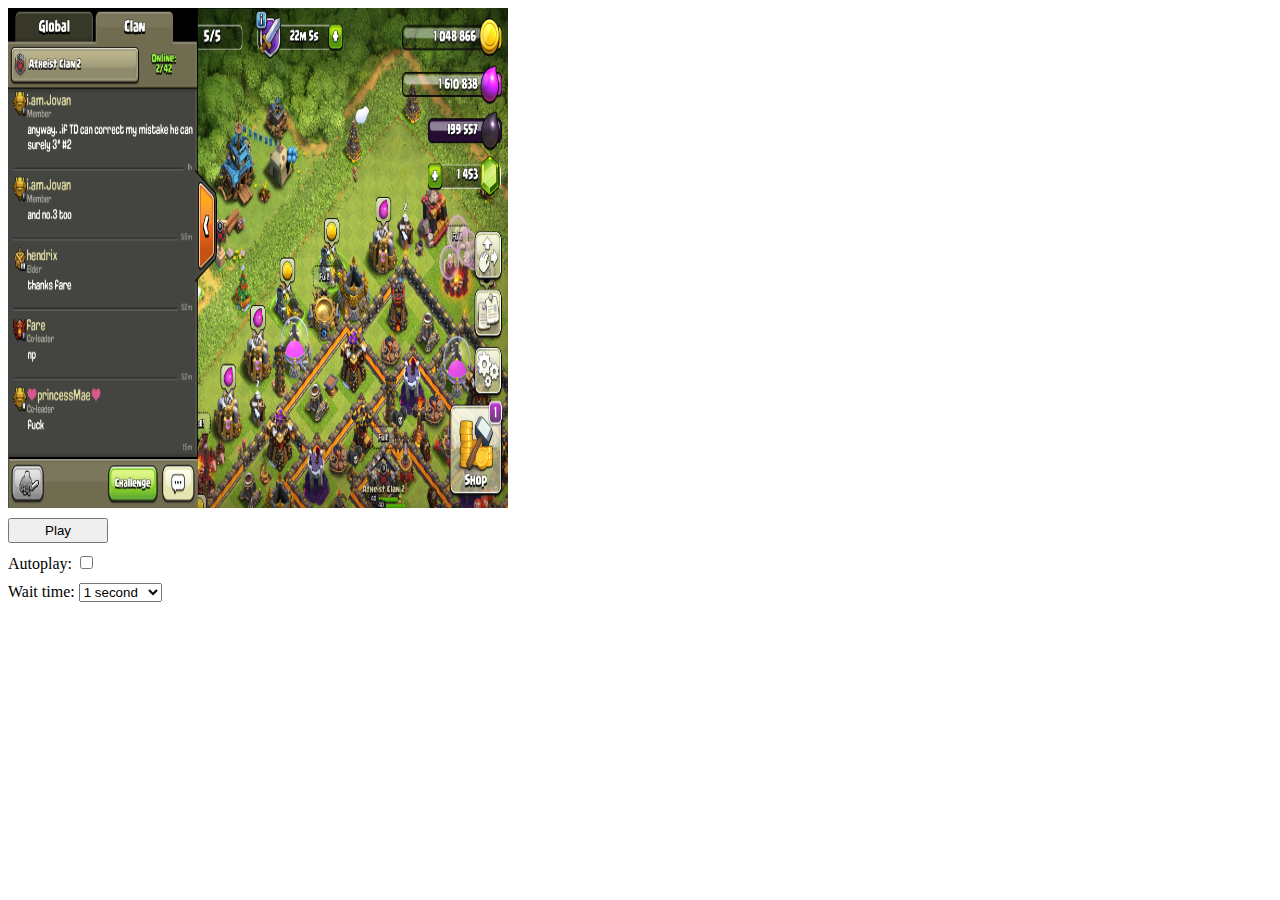
<file: Lab5/index.html>
<html>

  <head>
    <title>Image slideshow</title>
    <script src="script.js"></script>
    <link rel="stylesheet" type="text/css" href="styles.css">
  </head>

  <body>
      <img id="image">
      <button id="playpause">Play</button>

      <div>
          <label for="autoplay">Autoplay:</label>
          <input type="checkbox" id="autoplay"></checkbox>
     </div>

     <div>
          <label for="waitcombo">Wait time:</label>
          <select id="waitcombo">
              <option value="1">1 second</option>
              <option value="2">2 seconds</option>
              <option value="3">3 seconds</option>
          </select>
      </div>

  </body>

</html>
</file>
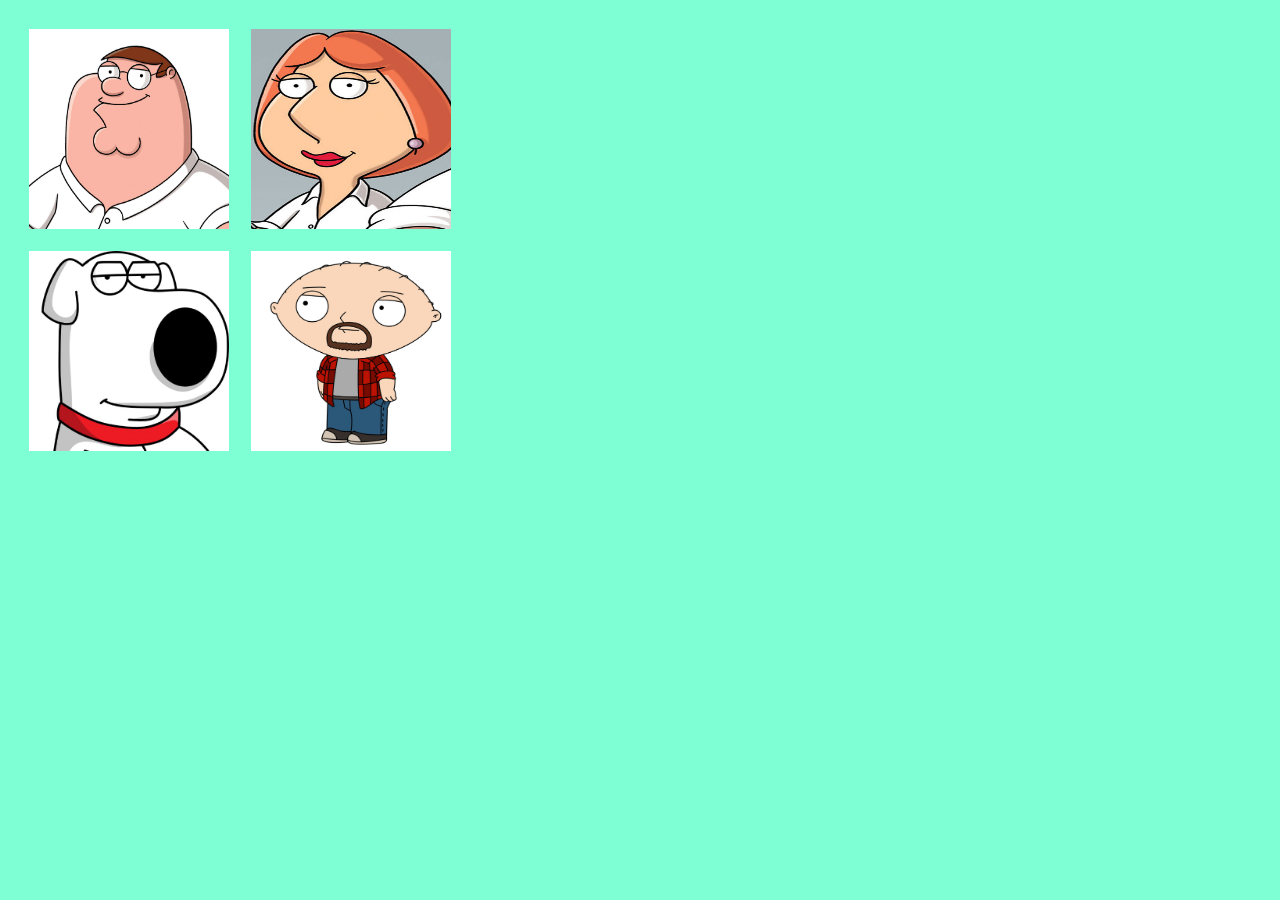
<file: Lab2/P1/index.html>
<html>
  <head>
		<!--Image corners rounded when hovering on images-->
	<title>Lab2-P1</title>
	<link rel="stylesheet" type="text/css" href="index.css">
  </head>

  <body>

	  <table class="mainTable">
			<tr>
				<td>
					<img src="images/peter_griffin.jpeg">
					<div class="descriptions">Peter Griffin, 43 years old.</div>
				</td>

				<td>
					<img src="images/lois_griffin.jpeg">
					<div class="descriptions">Lois Griffin, 42 years old.</div>
				</td>
			</tr>

			<tr>
				<td>
					<img src="images/brian_griffin.jpeg">
					<div class="descriptions">Brian Griffin, 8 years old<br>(56 in dog years)</div>
				</td>

				<td>
					<img src="images/stewie_griffin.jpeg">
					<div class="descriptions">Stewie Griffin, 1 year old.</div>
				</td>
			</tr>

	  </table>
  </body>
</html>
</file>
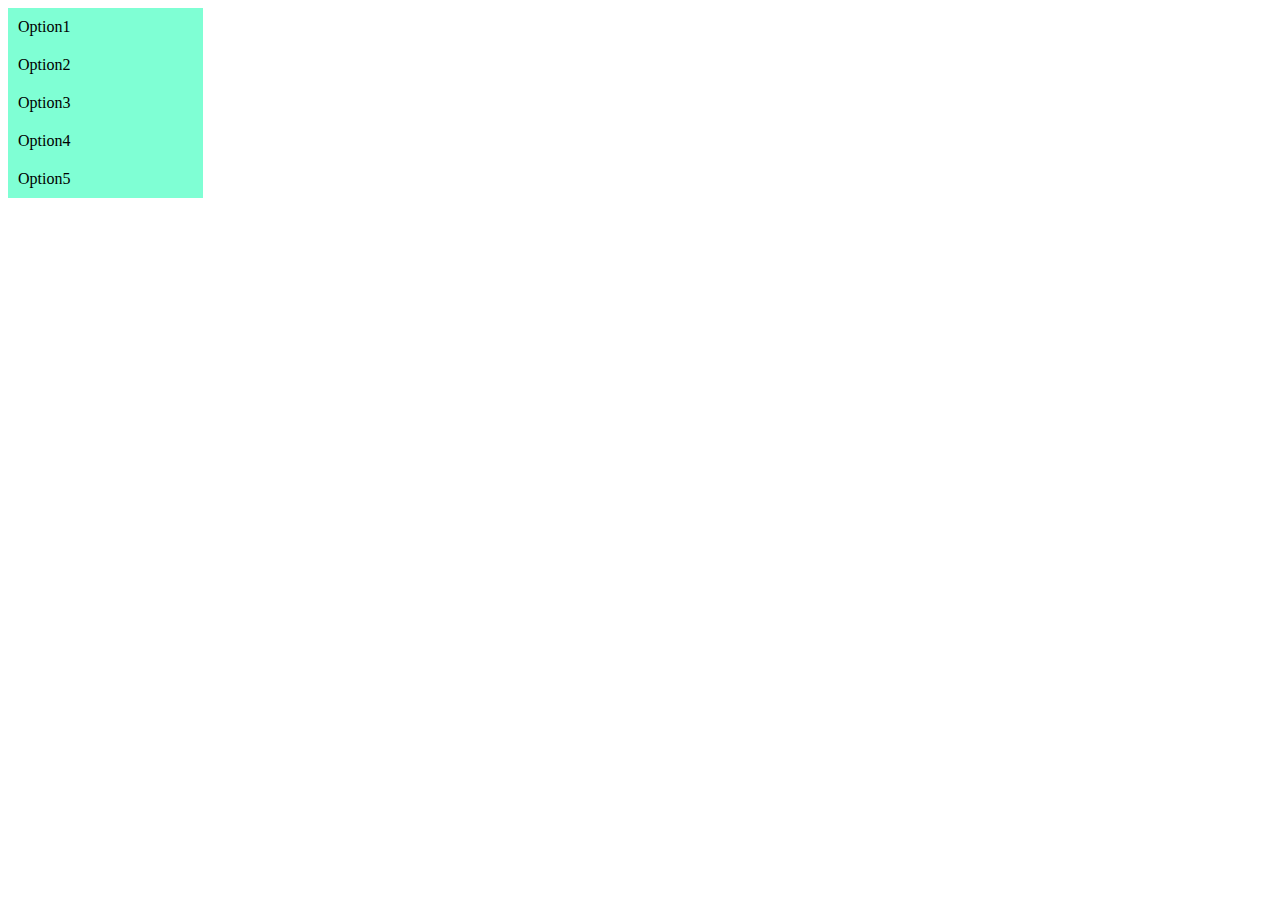
<file: Lab2/P2/index.html>
<html>
  <head>
	<title>Lab2-P2</title>
	<link rel="stylesheet" type="text/css" href="index.css">
  </head>
<!--font bold on action, color=white, as large as option-->
  <body>

	  <div class="menu">
	
		  <div class="option">
				<div class="header">Option1</div>
				<div class="popups">
					<div class="popup">Action10</div>
					<div class="popup">Action11</div>
					<div class="popup">Action12</div>
					<div class="popup">Action13</div>
					<div class="popup">Action14</div>
				</div>
		  </div>
	  
		  <div class="option">
				<div class="header">Option2</div>
				<div class="popups">
					<div class="popup">Action20</div>
					<div class="popup">Action21</div>
					<div class="popup">Action22</div>
					<div class="popup">Action23</div>
					<div class="popup">Action24</div>
				</div>
		  </div>
	  
		  <div class="option">
				<div class="header">Option3</div>
				<div class="popups">
					<div class="popup">Action30</div>
					<div class="popup">Action31</div>
					<div class="popup">Action32</div>
					<div class="popup">Action33</div>
					<div class="popup">Action34</div>
				</div>
		  </div>
	  
		  <div class="option">
				<div class="header">Option4</div>
				<div class="popups">
					<div class="popup">Action40</div>
					<div class="popup">Action41</div>
					<div class="popup">Action42</div>
					<div class="popup">Action43</div>
					<div class="popup">Action44</div>
				</div>
		  </div>
		  
		  <div class="option">
			<div class="header">Option5</div>
			<div class="popups">
			  <div class="popup">Action50</div>
			  <div class="popup">Action51</div>
			  <div class="popup">Action52</div>
			  <div class="popup">Action53</div>
			  <div class="popup">Action54</div>
			</div>
		  </div>

	  </div>

  </body>
</html>
</file>
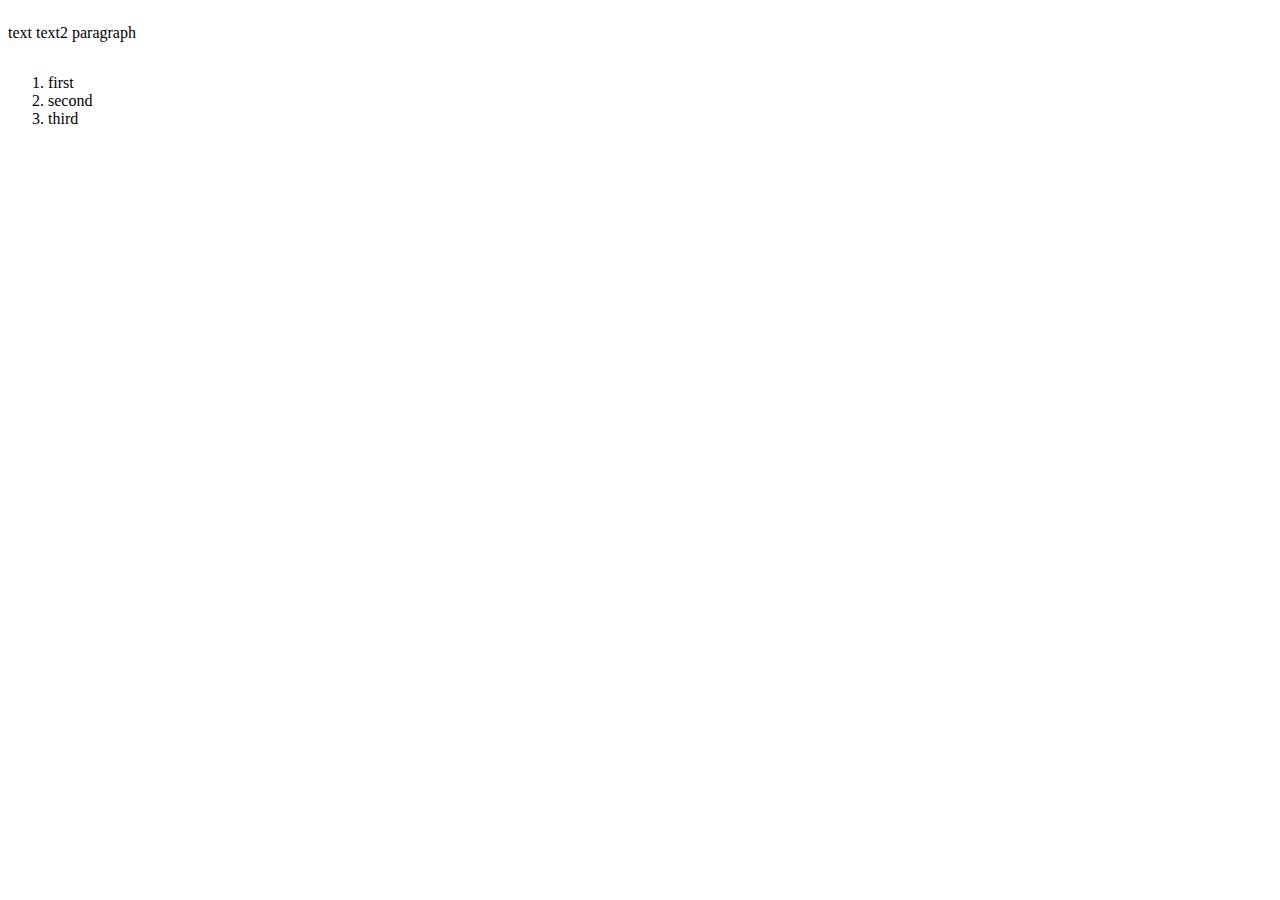
<file: test.html>
<!doctype html>
<html>
  <head>
    <style> .foo {display:inline-block} </style>
  </head>
  <body>
	<div>
		<div class="foo">text</div>
		<div class="foo">text2</div>
		<p class="foo">paragraph</p>
	</div>
	
	<ol>
		<li>first</li>
		<li>second</li>
		<li>third</li>
	</ol>
  </body>
</html>
</file>
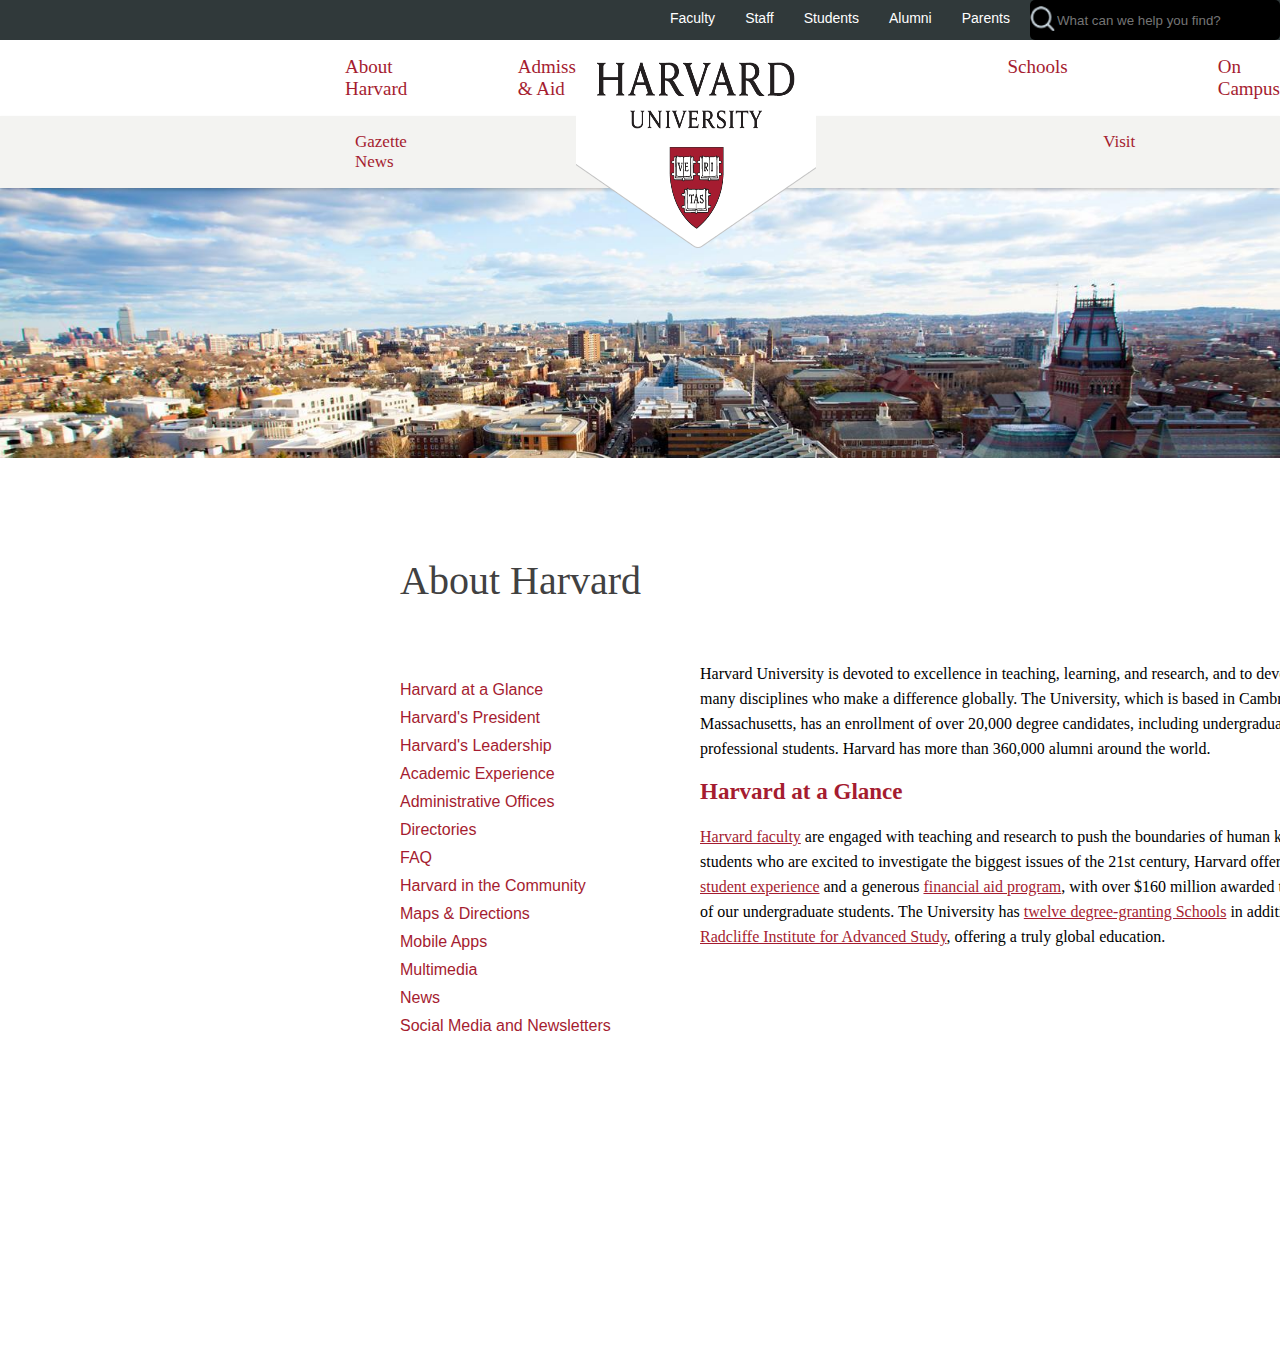
<file: Lab3/about.html>
<html>
  <head>
	<title>About Harvard | Harvard</title>
	<link rel="stylesheet" type="text/css" href="about.css">
  </head>

  <body>
	<header>

    <nav class="top-nav-1">
        <ul>
            <li><a href="">Faculty</a></li>
            <li><a href="">Staff</a></li>
            <li><a href="">Students</a></li>
            <li><a href="">Alumni</a></li>
            <li><a href="">Parents</a></li>
            <li><a href="">Visitors</a></li>
            <li><a href="">Media</a></li>
        </ul>

        <div>
            <img class="magnifier" src=search-icon.png> 
            <input type="search" class="search-box" placeholder="What can we help you find?">
        </div>
        
    </nav>
    
    <nav class="top-nav-2">
        <div class="logodiv">
            <img class="logo" src="images/logo.png"> 
        </div>
        
			<div class="top-line">
				<ul>
					<li class="top-left-nav">
						<!--left nav half-->
						<ul>
							<!--top left elements-->
							<li id="about"><a href="">About Harvard</a></li>
							<li id="admissions"><a href="">Admissions & Aid</a></li>
						</ul>
					</li>

					<li class="top-right-nav">
						<!--right nav half-->
						<ul>
								<!--top right elements-->
								<li id="schools"><a href="">Schools</a></li>
								<li id="campus"><a href="">On Campus</a></li>
							</ul>
					</li>
				</ul>
			</div>

			<div class="bottom-line">
				<ul>
					<li class="bottom-left-nav">
						<!--left nav half-->
						<ul>
								<!--botton left elements-->
								<li id="gazette"><a href="">Gazette News</a></li>
								<li id="events"><a href="">Events</a></li>
							</ul>
					</li>

					<li class="bottom-right-nav">
						<!--right nav half-->
						<ul>
								<!--bottom right elements-->
								<li id="visit"><a href="">Visit</a></li>
								<li id="give"><a href="">Give</a></li>
							</ul>
					</li>
				</ul>
			</div>
      </nav>

      <img class="banner" src="images/campus.jpeg">
    </header>

    <main>
        <div>
          <h1>
              About Harvard
          </h1>
        </div>


        <div>
          <!--Left column, fixed-->
          <div class="left-col">
              <li><a href="">Harvard at a Glance</a></li>
              <li><a href="">Harvard's President</a></li>
              <li><a href="">Harvard's Leadership</a></li>
              <li><a href="">Academic Experience</a></li>
              <li><a href="">Administrative Offices</a></li>
              <li><a href="">Directories</a></li>
              <li><a href="">FAQ</a></li>
              <li><a href="">Harvard in the Community</a></li>
              <li><a href="">Maps & Directions</a></li>
              <li><a href="">Mobile Apps</a></li>
              <li><a href="">Multimedia</a></li>
              <li><a href="">News</a></li>
              <li><a href="">Social Media and Newsletters</a></li>
          </div>

          <div class="center_description">

            <div class="intro">
              <p>Harvard University is devoted to excellence in teaching, learning, and research, and to developing leaders in many disciplines who make a difference globally. The University, which is based in Cambridge and Boston, Massachusetts, has an enrollment of over 20,000 degree candidates, including undergraduate, graduate, and professional students. Harvard has more than
                360,000 alumni around the world.</p>
            </div>

            <h3 class="glance_header">
                <a link="">Harvard at a Glance</a>
            </h3>

            <p class="details"><a href="">Harvard faculty</a> are engaged with teaching and research to push the boundaries of human knowledge. For students who are excited to investigate the biggest issues of the 21st century, Harvard offers an <a href="">unparalleled student experience</a> and a generous <a href="">financial aid program</a>, with over $160 million awarded to more than 60% of our undergraduate students. The University has <a href="">twelve degree-granting Schools</a> in addition to the <a href="">Radcliffe Institute for Advanced Study</a>, offering a truly global education.</p>
          </div>
        </div>
    </main>

  </body>
</html>
</file>
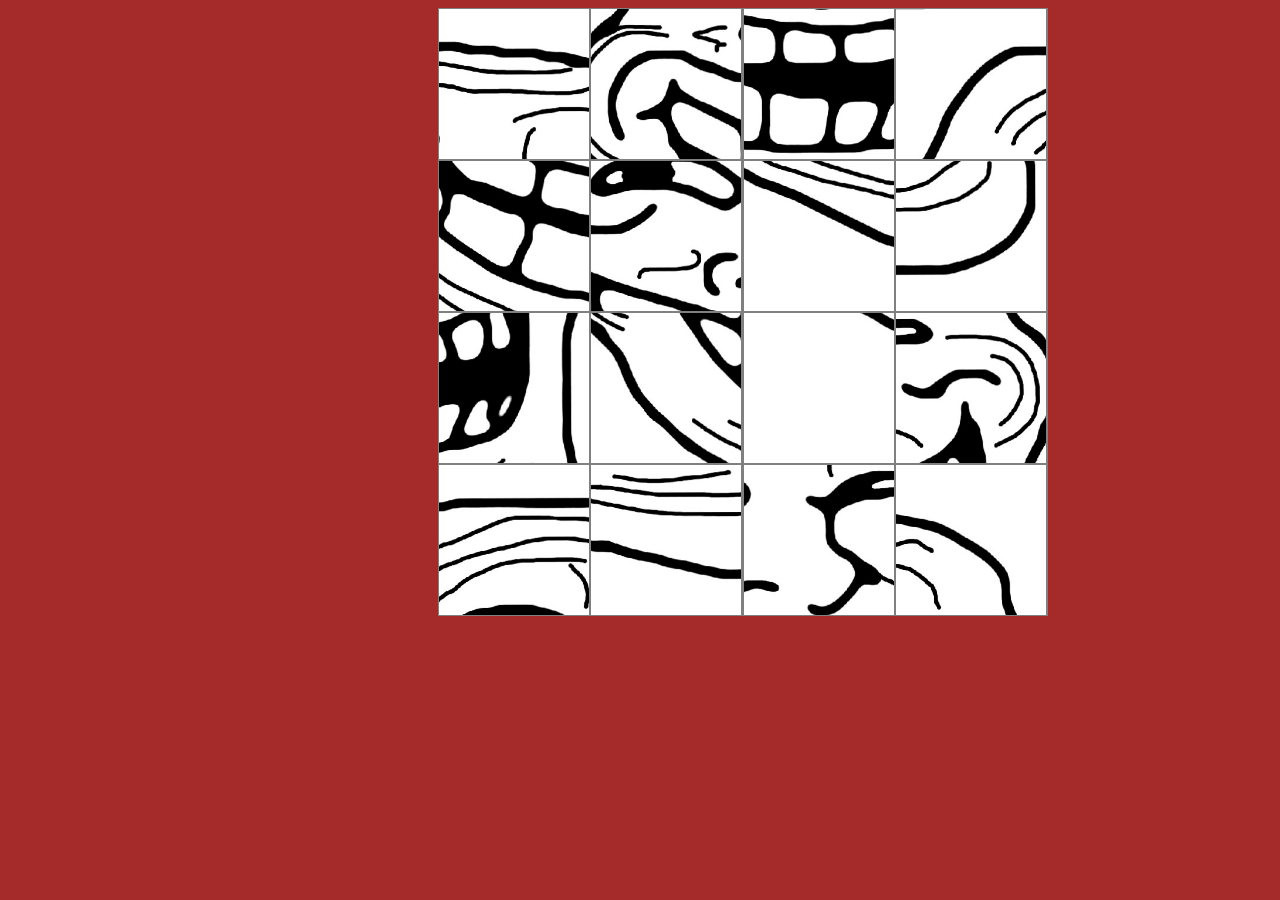
<file: Lab5/jquery/puzzle.html>
<html>

  <head>
	<title>jQuery Puzzle</title>
	<script src="jquery-3.4.0.min.js"></script>
	<script src="control.js"></script>
	<link rel="stylesheet" type="text/css" href="styles.css">
  </head>

  <body>
	  <div id="matrix-container">
		  <div id="row">
			  <div id="column">
				  <img src="./images/blank.jpg" id="0">
			  </div>

			  <div id="column">
				  <img src="./images/blank.jpg" id="1">
			  </div>

			  <div id="column">
				  <img src="./images/blank.jpg" id="2">
			  </div>

			  <div id="column">
				  <img src="./images/blank.jpg" id="3">
			  </div>
		  </div>

		  <div id="row">
			  <div id="column">
				  <img src="./images/blank.jpg" id="4">
			  </div>

			  <div id="column">
				  <img src="./images/blank.jpg" id="5">
			  </div>

			  <div id="column">
				  <img src="./images/blank.jpg" id="6">
			  </div>

			  <div id="column">
				  <img src="./images/blank.jpg" id="7">
			  </div>
		  </div>

		  <div id="row">
			  <div id="column">
				  <img src="./images/blank.jpg" id="8">
			  </div>

			  <div id="column">
				  <img src="./images/blank.jpg" id="9">
			  </div>

			  <div id="column">
				  <img src="./images/blank.jpg" id="10">
			  </div>

			  <div id="column">
				  <img src="./images/blank.jpg" id="11">
			  </div>
		  </div>

		  <div id="row">
			  <div id="column">
				  <img src="./images/blank.jpg" id="12">
			  </div>

			  <div id="column">
				  <img src="./images/blank.jpg" id="13">
			  </div>

			  <div id="column">
				  <img src="./images/blank.jpg" id="14">
			  </div>

			  <div id="column">
				  <img src="./images/blank.jpg" id="15">
			  </div>
		  </div>
	  </div>

  </body>
</html>
</file>
<file: Lab5/styles.css>
body {
    display: flex;
    flex-direction: column;
}

#image {
    width: 500px;
    height: 500px;
}

#playpause {
    margin-top: 10px;
    width: 100px;
    height: 25px;
}

body div {
    margin-top: 10px;
}
</file>
<file: Lab2/P1/index.css>
body {
    background-color: aquamarine
}

.mainTable {
    border-spacing: 20px;
}

.descriptions {
    display: none;
}

img {
    height: 200px;
    width: 200px;
    outline-color: white;
    outline-width: 5px;
}

td:hover .descriptions {
    /*
    outline-style: solid;
    outline-width: 2px;
    outline-color: black;
    */
    position: absolute;
    display: block;
}

td:hover img {
    border-radius: 20%;
}
</file>
<file: Lab2/P2/index.css>
.menu {
	float: left;
	margin-left: 0px;
}

.popups {
	display: none;
	padding: 0px;
	position: absolute;
	z-index: 1;
}

.popup {
	padding: 10px;

}

.popup:hover {
	background-color: grey;
	/***/
	font-weight: bold;
	color: white;
}

.option {
	display: block;
	position: static;
}

.option:hover .popups {
	display: block;
	/*float: right;*/
	margin-left: 195px;
	/*transform: translateX(100%);*/
	transform: translateY(-20%);
	/*text-align: right;*/
	background-color: lightblue;
}

.header {
	position: relative;
	width: 175px;
	background-color: aquamarine;
	padding: 10px;
}

.header:hover {
	background-color: grey;
}
</file>
<file: Lab3/about.css>
body {
  margin: 0px;
}

.top-nav-1 {
    background-color: #30393a;
    position: relative;
    top: 0;
    height: 40px;
    display: flex;
    flex-direction: row;
}

header nav div.logodiv {
  position: absolute;
  display: block;
  width: 100%;
  height: 80%;
  top: 40px;
}

header nav div img.logo {
  position: relative;
  padding: 20px;

  width: 200px;
  height: 170px;
  color: transparent;
  
  background-image: url("images/background.png");
  background-position-x: -28px;

  z-index: 2;
  left: 45%;
}

.top-nav-1 div {
    background-color: black;
    border-radius: 5px;
    position: absolute;
    height: 40px;
    width: 250px;
    border: none;
    right: 0;
    display: flex;
    flex-direction: row;
}

.top-nav-1 div img.magnifier {
    position: relative;
    height: 25px;
    width: 25px;
    top: 6px;
}

.top-nav-1 div input.search-box {
  background-color: black;
  border: none;
  /*background-image: url("search-icon.png"), none;*/
  display: block;
  width: 200px;
}

.top-nav-1 ul {
  display: flex;
  flex-direction: row;
  position: relative;
  margin-top: 10px;
  margin-left: 600px;
}

.top-nav-1 ul li {
    display: block;
    margin-left: 30px;
}

.top-nav-1 ul li a {
  display: block;
  font-family: 'Merriweather Sans Regular', Arial, sans-serif;
  font-weight: 400;
  font-style: normal;
  font-size: 14px;
  color: white;
}

a {
  text-decoration: none;
}

li {
  list-style: none;
}

img.banner {
    width: 100%;
    height: 30%;
}
.top-nav-2 {
    display: flex;
    flex-direction: column;
}

.top-line ul {
  display: flex;
  flex-direction: row;
  position: relative;
}

.top-nav-2 .top-line a {
    /*header selector (text)*/
    font-family: 'Merriweather Light', 'Times New Roman', serif;
    font-weight: 300;
    font-style: normal;
    font-size: 19px;
    color: #a51c30;
    height: 40px;
}

.top-line {
    background: #fff;
}

.top-left-nav {
    padding-left: 160px;
}

.top-left-nav li#about {
    padding-left: 105px;
}

.top-left-nav li#admissions {
    padding-left: 105px;
}

.top-right-nav {
    padding-left: 210px;
}

.top-right-nav li#schools {
  padding-left: 150px;
}

.top-right-nav li#campus {
  padding-left: 150px;
}

.top-nav-2 .bottom-line a {
    /*header selector (text)*/
    font-family: 'Merriweather Light', 'Times New Roman', serif;
    font-weight: 300;
    font-style: normal;
    font-size: 17px;
    color: #a51c30;
}

.bottom-line {
    background: #f3f3f1;
    box-shadow: 0 2px 3px rgba(0,0,0,0.2);
    z-index: 1;
}

.bottom-line ul {
    display: flex;
    flex-direction: row;
    position: relative;
}

.bottom-left-nav {
  padding-left: 50px;
}

.bottom-left-nav li#gazette {
  padding-left: 225px;
}

.bottom-left-nav li#events {
  padding-left: 175px;
}

.bottom-right-nav {
  padding-left: 235px;
}

.bottom-right-nav li#visit {
  padding-left: 200px;
}

.bottom-right-nav li#give {
  padding-left: 210px;
}

.banner {
  /*transform: translateY(2px);*/
  z-index: 1;
}

main {
  background-color: #fff;
  position: absolute;
  top: 480px;
  z-index: 2;
}

main h1 {
  font-family: 'Merriweather Light', 'Times New Roman', serif;
  font-weight: normal;
  font-style: normal;
  font-size: 2.5em;
  color: #414141;
  padding-top: 50px;
  transform: translateX(400px);
}

main div div.left-col {
  display: flex;
  width: 250px;
  flex-direction: column;
  transform: translateX(400px);
  padding-top: 50px;
}

main div div.left-col li a {
  font-family: 'Merriweather Sans Regular', Arial, sans-serif;
  font-weight: 500;
  font-style: normal;
  font-size: 16px;
  color: #a51c30;
  display: block;
  position: relative;
  margin-bottom: 10px;
}

main div div.center_description div.intro p {
  font-family: 'Merriweather Light', 'Times New Roman', serif;
  font-weight: 300;
  font-style: normal;
  line-height: 25px;
}

main div div.intro {
  width: 700px;
}

main div.center_description h3.glance_header {
  width: 700px;
}

main div.center_description p.details a {
  color: #a51c30;
  text-decoration-line: underline;
}

main div div.center_description h3.glance_header a {
    font-family: 'Merriweather Bold', 'Times New Roman', serif;
    font-weight: 800;
    font-style: normal;
    font-size: 23px;
    color: #a51c30;
}

main div div.center_description p.details {
  width: 700px;
  line-height: 25px;
}

main div.center_description {
  transform: translate(700px, -400px);
  /*width: 700px;*/
}
</file>
<file: Lab5/jquery/styles.css>
body {
	background-color: brown;
}

body div div div img {
	height: 150px;
	width: 150px;
	padding: 1px;
}

#column {
	flex: 25%;
}

#row {
	position: relative;
	display: flex;
	flex-wrap: wrap;
	/*max-width: 33%;*/
	width: 610px;
}

#matrix-container {
	display: block;
	position: relative;
	left: 34%;
	background-color: grey;
	width: 610px;
}
</file>
